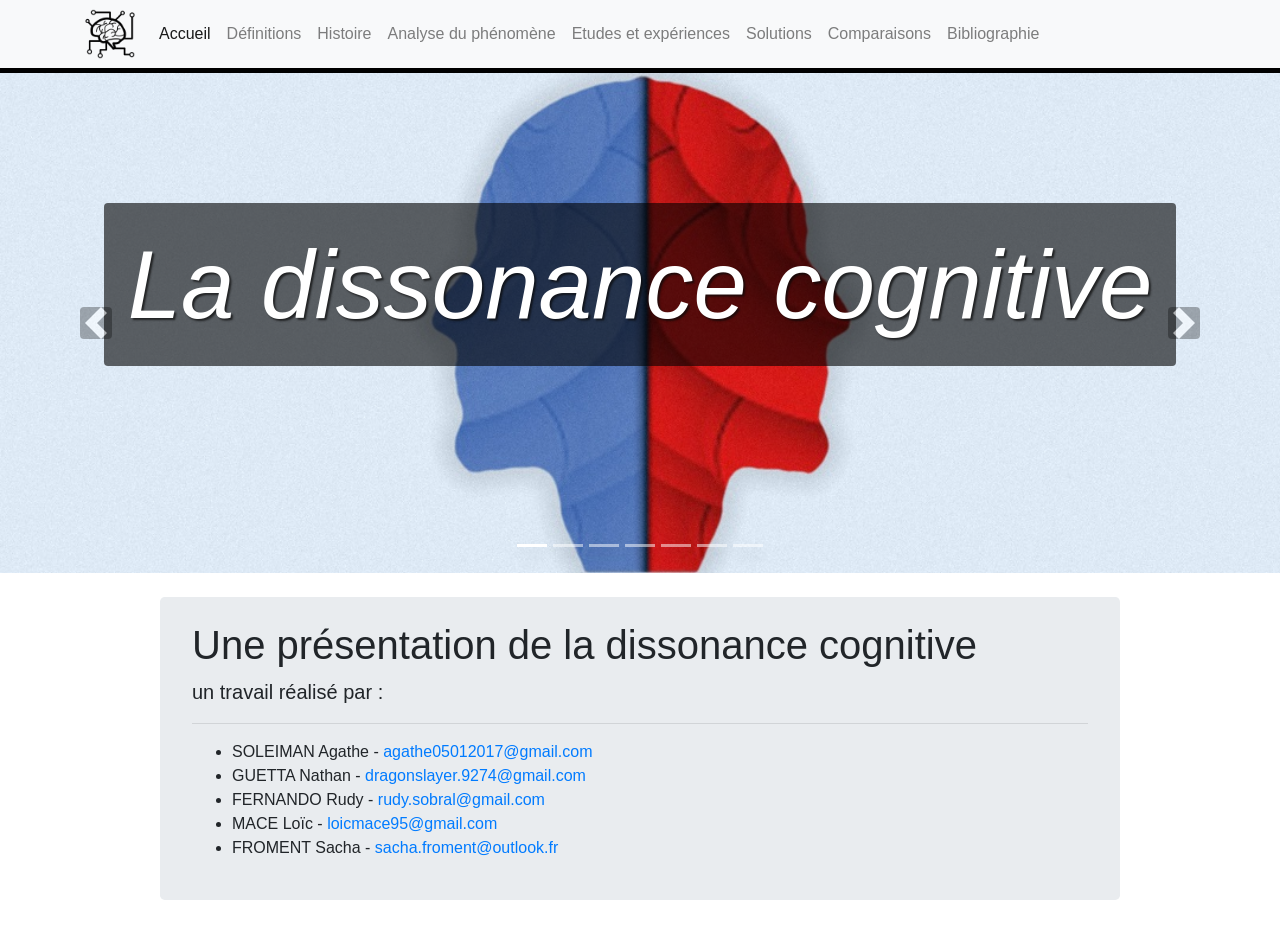
<file: index.html>
<!DOCTYPE html>
<html lang="fr">
	<head>
		<title>Dissonance Cognitive</title>
		<meta charset='utf-8'>
		<script src="./bootstrap/jquery/jquery-3.3.1.min.js"></script>
		<script src="./bootstrap/popper/popper.min.js"></script>
		<link rel='stylesheet' href='./bootstrap/css/bootstrap.min.css'>
		<script src='./bootstrap/js/bootstrap.bundle.min.js'></script>
		<link rel="icon" href="./img/iconHeaderWhBack.png">
		<link rel='stylesheet' href='./css/all.css'>
	</head>
	<body>
		<div class="container-fluid p-0">
			<nav class="navbar navbar-expand-lg navbar-light bg-light p-1 " style="border-bottom: 5px solid black ">
				<button class="navbar-toggler" type="button" data-toggle="collapse" data-target="#navbarCollapse" aria-controls="navbarCollapse" aria-expanded="false" aria-label="Toggle navigation">
				<span class="navbar-toggler-icon"></span>
				</button>
				<div class="collapse navbar-collapse" id="navbarCollapse">
					<div class="container">
						<ul class="navbar-nav mr-auto align-items-center">
							<li class="nav-item">
								<a class="navbar-brand" href="./index.html"><img src="./img/iconHeader.png" width="50" alt="logo_cog"></a>
							</li>
							<li class="nav-item active">
								<a class="nav-link text-center" href="./index.html">Accueil</a>
							</li>
							<li class="nav-item">
								<a class="nav-link text-center" href="./pages/definitions/content.html">Définitions</a>
							</li>
							<li class="nav-item">
								<a class="nav-link text-center" href="./pages/histoire/content.html">Histoire</a>
							</li>
							<li class="nav-item">
								<a class="nav-link text-center" href="./pages/analyse/content.html">Analyse du phénomène</a>
							</li>
							<li class="nav-item">
								<a class="nav-link text-center" href="./pages/etudes&experiences/content.html">Etudes et expériences</a>
							</li>
							<li class="nav-item">
								<a class="nav-link text-center" href="./pages/solutions/content.html">Solutions</a>
							</li>
							<li class="nav-item">
								<a class="nav-link text-center" href="./pages/comparaisons/content.html">Comparaisons</a>
							</li>
							<li class="nav-item">
								<a class="nav-link text-center" href="./pages/bibliographie/content.html">Bibliographie</a>
							</li>
						</ul>
					</div>
				</div>
			</nav>
			<div id="c1" class="carousel slide" data-interval="3500" data-ride="carousel">
				<ol class="carousel-indicators">
					<li class="shadow active" data-target="#c1" data-slide-to="0"></li>
					<li class="shadow" data-target="#c1" data-slide-to="1"></li>
					<li class="shadow" data-target="#c1" data-slide-to="2"></li>
					<li class="shadow" data-target="#c1" data-slide-to="3"></li>
					<li class="shadow" data-target="#c1" data-slide-to="4"></li>
					<li class="shadow" data-target="#c1" data-slide-to="5"></li>
					<li class="shadow" data-target="#c1" data-slide-to="6"></li>
				</ol>
				<div class="carousel-inner">
					<div class="carousel-item active text-center" style="background: url('./img/index/disscogBack.jpg') no-repeat center ; background-size: cover ">
						<div class="container">
							<h1 class="display-1 d-inline-block rounded bg-dark-trans p-4 text-white text-shadow font-italic mt-7">La dissonance cognitive</h1>
						</div>
					</div>
					<div class="carousel-item text-center" style="background: url('./img/index/definitionsBack.jpg') no-repeat center ; background-size: cover ">
						<div class="container">
							<a href="./pages/definitions/content.html" title="def"><h1 class="display-1 d-inline-block rounded bg-dark-trans p-4 text-white text-shadow font-italic mt-7">Définitions</h1></a>
						</div>
					</div>
					<div class="carousel-item text-center" style="background: url('./img/index/histoireBack.jpg') no-repeat center ; background-size: cover;">
						<div class="container">
							<a href="./pages/histoire/content.html" title="hist"><h1 class="display-1 d-inline-block rounded bg-dark-trans p-4 text-white text-shadow font-italic mt-7">Histoire</h1></a>
						</div>
					</div>
					<div class="carousel-item text-center" style="background: url('./img/index/analyseBack.jpg') no-repeat center ; background-size: cover;">
						<div class="container">
							<a href="./pages/analyse/content.html" title="ana"><h1 class="display-1 d-inline-block rounded bg-dark-trans p-4 text-white text-shadow font-italic mt-7">Analyse du phénomène</h1></a>
						</div>
					</div>
					<div class="carousel-item text-center" style="background: url('./img/index/experiencesBack.jpg') no-repeat center ; background-size: cover;">
						<div class="container">
							<a href="./pages/etudes&experiences/content.html" title="etu"><h1 class="display-1 d-inline-block rounded bg-dark-trans p-4 text-white text-shadow font-italic mt-7">Etudes et expériences</h1></a>
						</div>
					</div>
					<div class="carousel-item text-center" style="background: url('./img/index/solutionsBack.jpg') no-repeat center ; background-size: cover;">
						<div class="container">
							<a href="./pages/solutions/content.html" title="sol"><h1 class="display-1 d-inline-block rounded bg-dark-trans p-4 text-white text-shadow font-italic mt-7">Solutions</h1></a>
						</div>
					</div>
					<div class="carousel-item text-center" style="background: url('./img/index/comparaisonsBack.jpg') no-repeat center ; background-size: cover;">
						<div class="container">
							<a href="./pages/comparaisons/content.html" title="comp"><h1 class="display-1 d-inline-block rounded bg-dark-trans p-4 text-white text-shadow font-italic mt-7">Comparaisons</h1></a>
						</div>
					</div>
				</div>
				<a class="carousel-control-prev" href="#c1" role="button" data-slide="prev">
					<span class="carousel-control-prev-icon bg-dark-trans p-3 rounded" aria-hidden="true"></span>
					<span class="sr-only">Precedent</span>
				</a>
				<a class="carousel-control-next" href="#c1" role="button" data-slide="next">
					<span class="carousel-control-next-icon bg-dark-trans p-3 rounded" aria-hidden="true"></span>
					<span class="sr-only">Suivant</span>
				</a>
			</div>
			<div class="jumbotron w-75 mx-auto mt-4 py-4">
				<h1 class="display-5">Une présentation de la dissonance cognitive</h1>
				<p class="lead"> un travail réalisé par :</p>
				<hr class="m-y-md">
				<ul>
					<li>SOLEIMAN Agathe - <a href="mailto:agathe05012017@gmail.com" title="">agathe05012017@gmail.com</a></li>
					<li>GUETTA Nathan - <a href="mailto:dragonslayer.9274@gmail.com" title="">dragonslayer.9274@gmail.com</a></li>
					<li>FERNANDO Rudy - <a href="mailto:rudy.sobral@gmail.com" title="">rudy.sobral@gmail.com</a></li>
					<li>MACE Loïc - <a href="mailto:loicmace95@gmail.com" title="">loicmace95@gmail.com</a></li>
					<li>FROMENT Sacha - <a href="mailto:sacha.froment@outlook.fr" title="">sacha.froment@outlook.fr</a></li>
				</ul>
			</div>
		</div>
	</body>
</html>
</file>
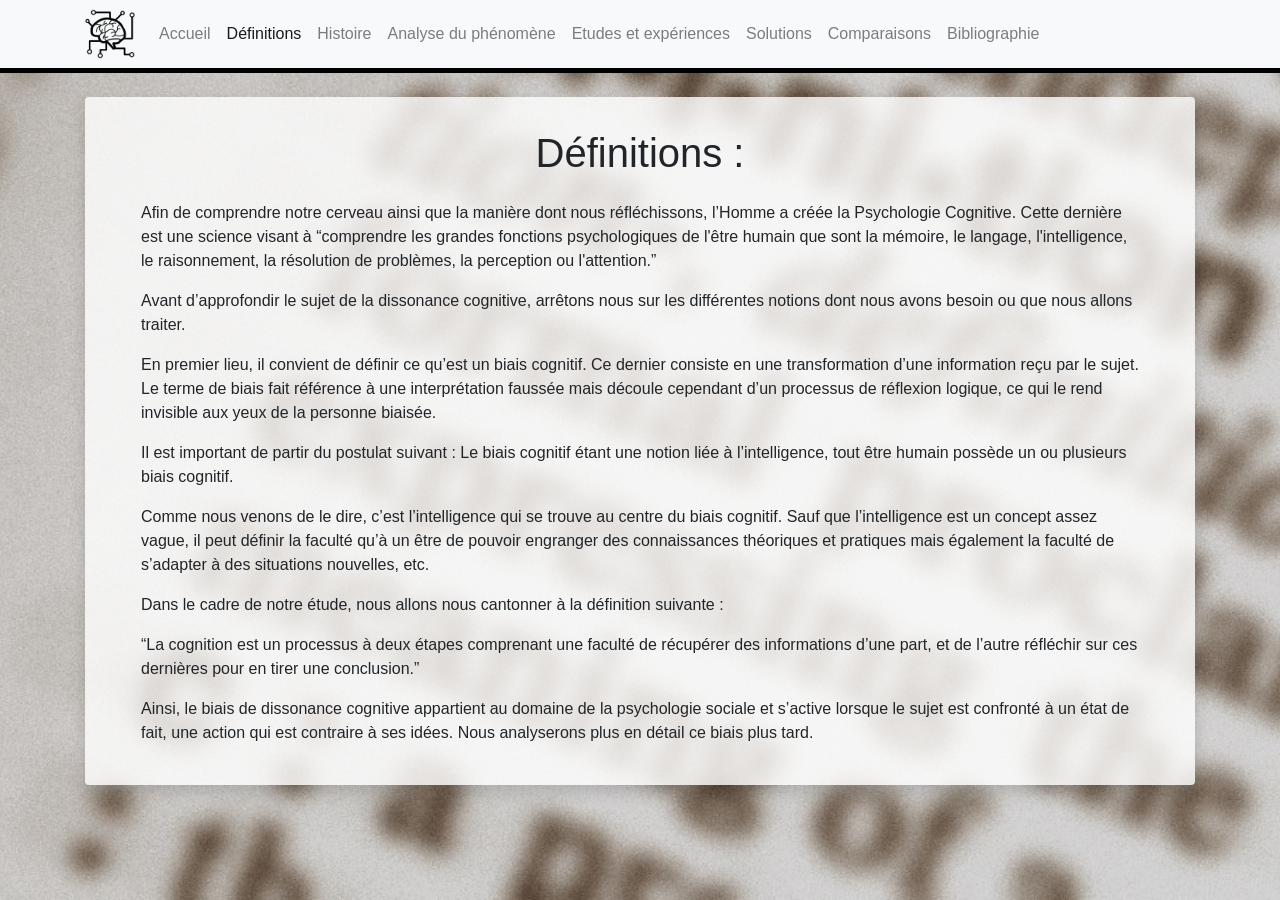
<file: pages/definitions/content.html>
<!DOCTYPE html>
<html lang="fr">
	<head>
		<title>Définitions</title>
		<meta charset='utf-8'>
		<script src="../../bootstrap/jquery/jquery-3.3.1.min.js"></script>
		<script src="../../bootstrap/popper/popper.min.js"></script>
		<link rel='stylesheet' href='../../bootstrap/css/bootstrap.min.css'>
		<script src='../../bootstrap/js/bootstrap.bundle.min.js'></script>
		<link rel="icon" href="../../img/iconHeaderWhBack.png">
		<link rel='stylesheet' href='../../css/all.css'>
	</head>
	<body style="background: url('../../img/definitions/definitionsBack.jpg') no-repeat center fixed; background-size: cover;">
		<div class="container-fluid p-0">
			<nav class="navbar navbar-expand-lg navbar-light bg-light p-1 " style="border-bottom: 5px solid black ">
				<button class="navbar-toggler" type="button" data-toggle="collapse" data-target="#navbarCollapse" aria-controls="navbarCollapse" aria-expanded="false" aria-label="Toggle navigation">
				<span class="navbar-toggler-icon"></span>
				</button>
				<div class="collapse navbar-collapse" id="navbarCollapse">
					<div class="container">
						<ul class="navbar-nav mr-auto align-items-center">
							<li class="nav-item">
								<a class="navbar-brand" href="../../index.html"><img src="../../img/iconHeader.png" width="50" alt="logo_cog"></a>
							</li>
							<li class="nav-item">
								<a class="nav-link text-center text-center" href="../../index.html">Accueil</a>
							</li>
							<li class="nav-item active">
								<a class="nav-link text-center" href="../../pages/definitions/content.html">Définitions</a>
							</li>
							<li class="nav-item">
								<a class="nav-link text-center" href="../../pages/histoire/content.html">Histoire</a>
							</li>
							<li class="nav-item">
								<a class="nav-link text-center" href="../../pages/analyse/content.html">Analyse du phénomène</a>
							</li>
							<li class="nav-item">
								<a class="nav-link text-center" href="../../pages/etudes&experiences/content.html">Etudes et expériences</a>
							</li>
							<li class="nav-item">
								<a class="nav-link text-center" href="../../pages/solutions/content.html">Solutions</a>
							</li>
							<li class="nav-item">
								<a class="nav-link text-center" href="../../pages/comparaisons/content.html">Comparaisons</a>
							</li>
							<li class="nav-item">
								<a class="nav-link text-center" href="../../pages/bibliographie/content.html">Bibliographie</a>
							</li>
						</ul>
					</div>
				</div>
			</nav>
			
			<div class="container mt-4 mb-2">
				<div class="rounded shadow p-2" style="background-color: rgba(255,255,255,0.8);">
					<h1 class="font-weight-light my-4 text-center">Définitions :</h1>
					<div class="mx-5 pb-3">
					<p class="c4"><span>Afin de comprendre notre cerveau ainsi que la manière dont nous réfléchissons, l’Homme a créée la Psychologie Cognitive. Cette dernière est une science visant à “comprendre </span><span class="c3">l</span><span class="c7">es grandes fonctions psychologiques de l'être humain que sont la mémoire, le langage, l'intelligence, le raisonnement, la résolution de problèmes, la perception ou l'attention.</span><span class="c0">”</span></p><p class="c1"><span class="c0"></span></p><p class="c4"><span class="c0">Avant d’approfondir le sujet de la dissonance cognitive, arrêtons nous sur les différentes notions dont nous avons besoin ou que nous allons traiter.</span></p><p class="c1"><span class="c0"></span></p><p class="c4"><span class="c0">En premier lieu, il convient de définir ce qu’est un biais cognitif. Ce dernier consiste en une transformation d’une information reçu par le sujet. Le terme de biais fait référence à une interprétation faussée mais découle cependant d’un processus de réflexion logique, ce qui le rend invisible aux yeux de la personne biaisée.</span></p><p class="c4"><span class="c0">Il est important de partir du postulat suivant : Le biais cognitif étant une notion liée à l’intelligence, tout être humain possède un ou plusieurs biais cognitif.</span></p><p class="c1"><span class="c0"></span></p><p class="c4"><span class="c0">Comme nous venons de le dire, c’est l’intelligence qui se trouve au centre du biais cognitif. Sauf que l’intelligence est un concept assez vague, il peut définir la faculté qu’à un être de pouvoir engranger des connaissances théoriques et pratiques mais également la faculté de s’adapter à des situations nouvelles, etc.</span></p><p class="c4"><span class="c0">Dans le cadre de notre étude, nous allons nous cantonner à la définition suivante :</span></p><p class="c4"><span>“</span><span class="c5">La cognition est un processus à deux étapes comprenant une faculté de récupérer des informations d’une part, et de l’autre réfléchir sur ces dernières pour en tirer une conclusion</span><span class="c0">.”</span></p><p class="c1"><span class="c0"></span></p><p class="c4"><span class="c0">Ainsi, le biais de dissonance cognitive appartient au domaine de la psychologie sociale et s’active lorsque le sujet est confronté à un état de fait, une action qui est contraire à ses idées. Nous analyserons plus en détail ce biais plus tard. </span></p><p class="c1"><span class="c0"></span></p><p class="c1"><span class="c0"></span></p><p class="c1"><span class="c0"></span></p><p class="c1"><span class="c0"></span></p><p class="c2"><span class="c0"></span></p><p class="c2"><span class="c0"></span></p><p class="c2"><span class="c0"></span></p>
					</div>
				</div>
			</div>
		</div>
		</body>
	</html>
</file>
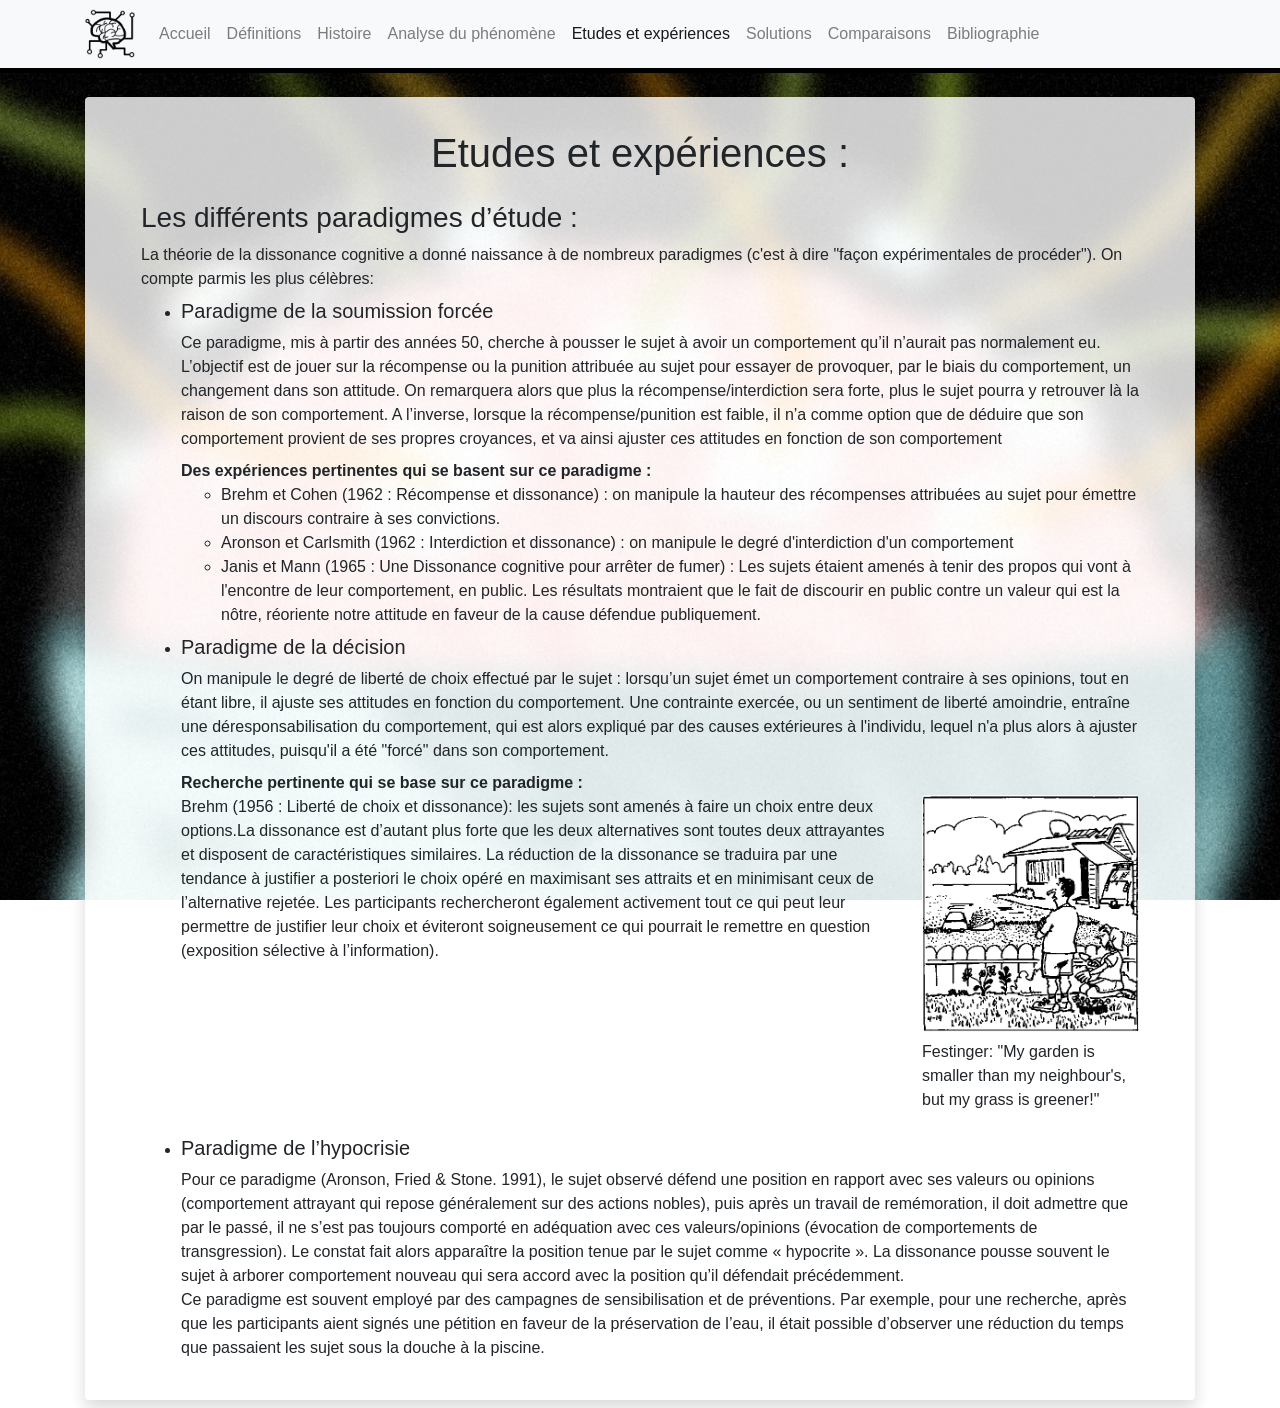
<file: pages/etudes&experiences/content.html>
<!DOCTYPE html>
<html lang="fr">
	<head>
		<title>Etudes et expériences</title>
		<meta charset='utf-8'>
		<script src="../../bootstrap/jquery/jquery-3.3.1.min.js"></script>
		<script src="../../bootstrap/popper/popper.min.js"></script>
		<link rel='stylesheet' href='../../bootstrap/css/bootstrap.min.css'>
		<script src='../../bootstrap/js/bootstrap.bundle.min.js'></script>
		<link rel="icon" href="../../img/iconHeaderWhBack.png">
		<link rel='stylesheet' href='../../css/all.css'>
	</head>
	<body style="background: url('../../img/etudes&experiences/experiencesBack.jpg') no-repeat center fixed; background-size: cover;">
		<div class="container-fluid p-0">
			<nav class="navbar navbar-expand-lg navbar-light bg-light p-1 " style="border-bottom: 5px solid black ">
				<button class="navbar-toggler" type="button" data-toggle="collapse" data-target="#navbarCollapse" aria-controls="navbarCollapse" aria-expanded="false" aria-label="Toggle navigation">
				<span class="navbar-toggler-icon"></span>
				</button>
				<div class="collapse navbar-collapse" id="navbarCollapse">
					<div class="container">
						<ul class="navbar-nav mr-auto align-items-center">
							<li class="nav-item">
								<a class="navbar-brand" href="../../index.html"><img src="../../img/iconHeader.png" width="50" alt="logo_cog"></a>
							</li>
							<li class="nav-item">
								<a class="nav-link text-center text-center" href="../../index.html">Accueil</a>
							</li>
							<li class="nav-item">
								<a class="nav-link text-center" href="../../pages/definitions/content.html">Définitions</a>
							</li>
							<li class="nav-item">
								<a class="nav-link text-center" href="../../pages/histoire/content.html">Histoire</a>
							</li>
							<li class="nav-item">
								<a class="nav-link text-center" href="../../pages/analyse/content.html">Analyse du phénomène</a>
							</li>
							<li class="nav-item active">
								<a class="nav-link text-center" href="../../pages/etudes&experiences/content.html">Etudes et expériences</a>
							</li>
							<li class="nav-item">
								<a class="nav-link text-center" href="../../pages/solutions/content.html">Solutions</a>
							</li>
							<li class="nav-item">
								<a class="nav-link text-center" href="../../pages/comparaisons/content.html">Comparaisons</a>
							</li>
							<li class="nav-item">
								<a class="nav-link text-center" href="../../pages/bibliographie/content.html">Bibliographie</a>
							</li>
						</ul>
					</div>
				</div>
			</nav>
			
			<div class="container mt-4 mb-2">
				<div class="rounded shadow p-2" style="background-color: rgba(255,255,255,0.8);">
					<h1 class="font-weight-light my-4 text-center">Etudes et expériences :</h1>
					<div class="mx-5 pb-3">
						<h3>Les différents paradigmes d’étude :</h3>
						La théorie de la dissonance cognitive a donné naissance à de nombreux paradigmes (c'est à dire "façon expérimentales de procéder"). On compte parmis les plus célèbres:
						<ul>
							<li class="pt-2"><h5>Paradigme de la soumission forcée</h5>
								Ce paradigme, mis à partir des années 50, cherche à pousser le sujet à avoir un comportement qu’il n’aurait pas normalement eu. L’objectif est de jouer sur la récompense ou la punition attribuée au sujet pour essayer de provoquer, par le biais du comportement, un changement dans son attitude. On remarquera alors que plus la récompense/interdiction sera forte, plus le sujet pourra y retrouver là la raison de son comportement. A l’inverse, lorsque la récompense/punition est faible, il n’a comme option que de déduire que son comportement provient de ses propres croyances, et va ainsi ajuster ces attitudes en fonction de son comportement <br>
								<div class="pt-2"><b>Des expériences pertinentes qui se basent sur ce paradigme :</b></div>
								<ul>
									<li>Brehm et Cohen (1962 : Récompense et dissonance) : on manipule la hauteur des récompenses attribuées au sujet pour émettre un discours contraire à ses convictions.</li>
									<li>Aronson et Carlsmith (1962 : Interdiction et dissonance) : on manipule le degré d'interdiction d'un comportement</li>
									<li>Janis et Mann (1965 : Une Dissonance cognitive pour arrêter de fumer) : Les sujets étaient amenés à tenir des propos qui vont à l'encontre de leur comportement, en public. Les résultats montraient que le fait de discourir en public contre un valeur qui est la nôtre, réoriente notre attitude en faveur de la cause défendue publiquement.</li>
								</ul>

							</li>
							<li class="pt-2"><h5>Paradigme de la décision</h5>
								On manipule le degré de liberté de choix effectué par le sujet : lorsqu’un sujet émet un comportement contraire à ses opinions, tout en étant libre,  il ajuste ses attitudes en fonction du comportement. Une contrainte exercée, ou un sentiment de liberté amoindrie, entraîne une déresponsabilisation du comportement, qui est alors expliqué par des causes extérieures à l'individu, lequel n'a plus alors à ajuster ces attitudes, puisqu'il a été "forcé" dans son comportement.<br>
								<div class="pt-2"><b>Recherche pertinente qui se base sur ce paradigme :</b></div>
								<div class="row">
									<div class="col">
										Brehm (1956 : Liberté de choix et dissonance): les sujets sont amenés à faire un choix entre deux options.La dissonance est d’autant plus forte que les deux alternatives sont toutes deux attrayantes et disposent de caractéristiques similaires. La réduction de la dissonance se traduira par une tendance à justifier a posteriori le choix opéré en maximisant ses attraits et en minimisant ceux de l’alternative rejetée. Les participants rechercheront également activement tout ce qui peut leur permettre de justifier leur choix et éviteront soigneusement ce qui pourrait le remettre en question (exposition sélective à l’information).
									</div>
									<figure class="col-3">
										<a href="../../img/etudes&experiences/comicstrip.png" title="comic"><img class="figure-img img-fluid rounded" src="../../img/etudes&experiences/comicstrip.png" alt="comicStrip"></a>
										<figcaption>Festinger: "My garden is smaller than my neighbour's, but my grass is greener!"</figcaption>
									</figure>
								</div>
							</li>
							<li class="pt-2"><h5>Paradigme de l’hypocrisie</h5>
								Pour ce paradigme (Aronson, Fried & Stone. 1991), le sujet observé défend une position en rapport avec ses valeurs ou opinions (comportement attrayant qui repose généralement sur des actions nobles), puis après un travail de remémoration, il doit admettre que par le passé, il ne s’est pas toujours comporté en adéquation avec ces valeurs/opinions (évocation de comportements de transgression). Le constat fait alors apparaître la position tenue par le sujet comme « hypocrite ». La dissonance pousse souvent le sujet à arborer comportement nouveau qui sera accord avec la position qu’il défendait précédemment.<br>
								Ce paradigme est souvent employé par des campagnes de sensibilisation et de préventions. Par exemple, pour une recherche, après que les participants aient signés une pétition en faveur de la préservation de l’eau, il était possible d’observer une réduction du temps que passaient les sujet sous la douche à la piscine.

							</li>
						</ul>
					</div>
				</div>
			</div>
		</div>
	</body>
</html>
</file>
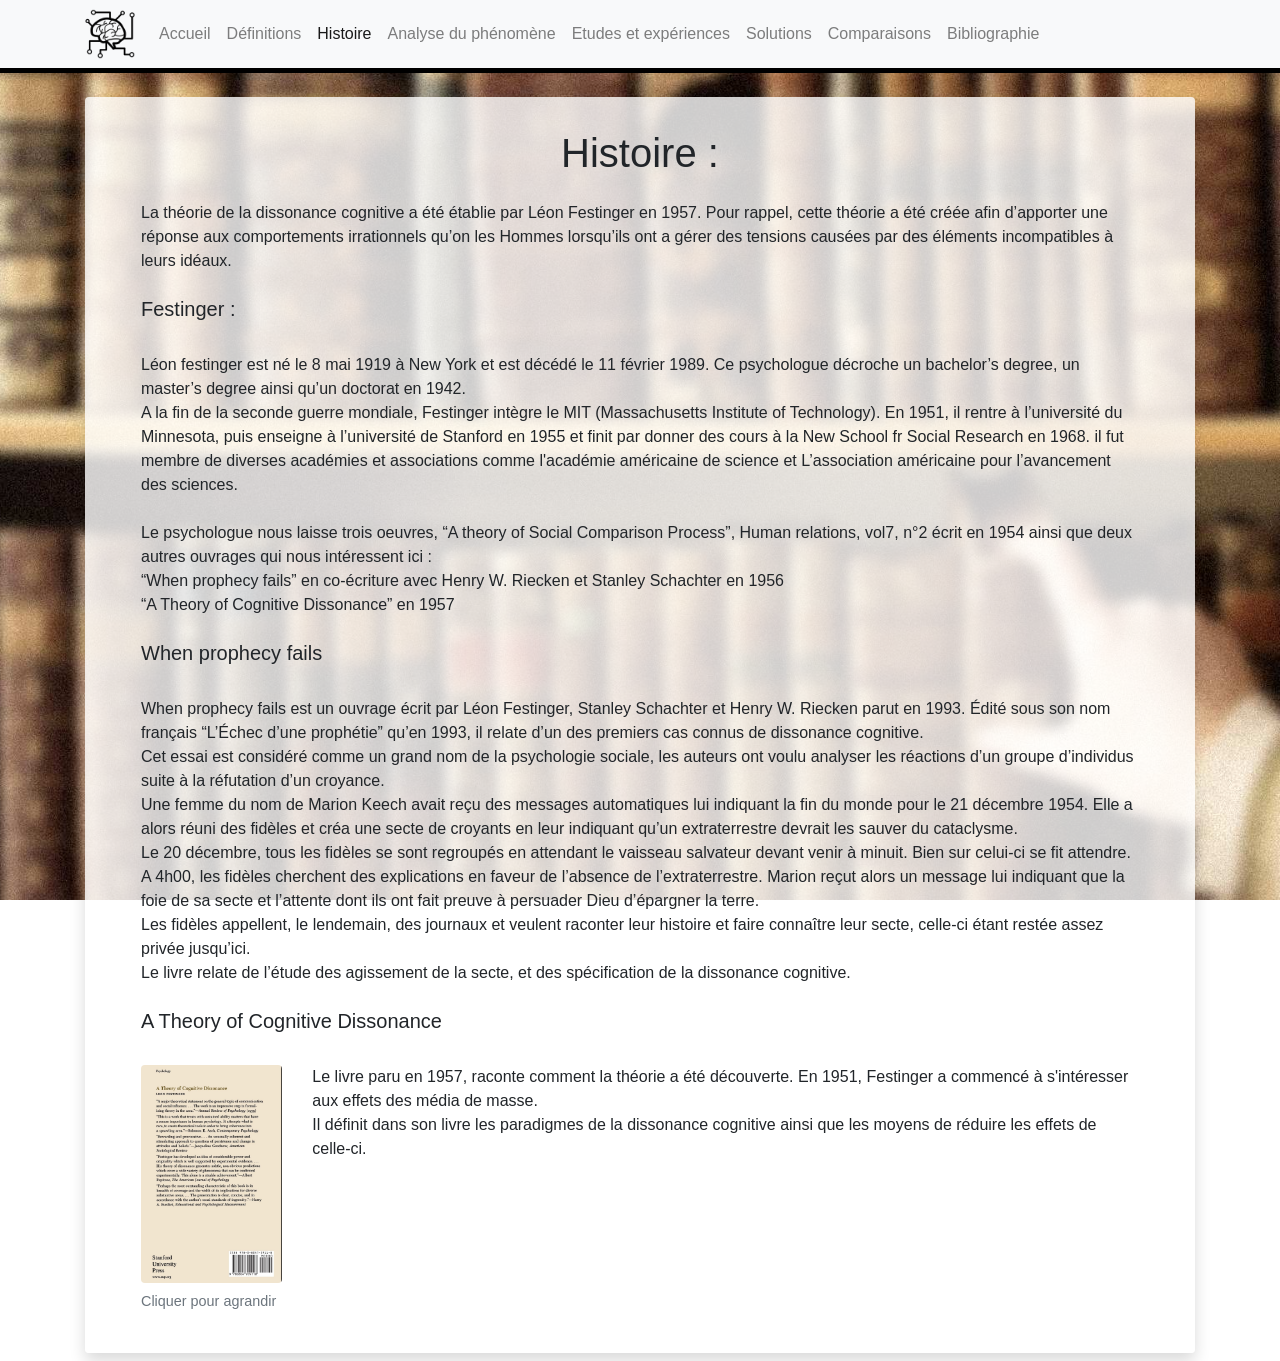
<file: pages/histoire/content.html>
<!DOCTYPE html>
<html lang="fr">
	<head>
		<title>Histoire</title>
		<meta charset='utf-8'>
		<script src="../../bootstrap/jquery/jquery-3.3.1.min.js"></script>
		<script src="../../bootstrap/popper/popper.min.js"></script>
		<link rel='stylesheet' href='../../bootstrap/css/bootstrap.min.css'>
		<script src='../../bootstrap/js/bootstrap.bundle.min.js'></script>
		<link rel="icon" href="../../img/iconHeaderWhBack.png">
		<link rel='stylesheet' href='../../css/all.css'>
	</head>
	<body style="background: url('../../img/histoire/histoireBack.jpg') no-repeat center fixed; background-size: cover;">
		<div class="container-fluid p-0">
			<nav class="navbar navbar-expand-lg navbar-light bg-light p-1 " style="border-bottom: 5px solid black ">
				<button class="navbar-toggler" type="button" data-toggle="collapse" data-target="#navbarCollapse" aria-controls="navbarCollapse" aria-expanded="false" aria-label="Toggle navigation">
				<span class="navbar-toggler-icon"></span>
				</button>
				<div class="collapse navbar-collapse" id="navbarCollapse">
					<div class="container">
						<ul class="navbar-nav mr-auto align-items-center">
							<li class="nav-item">
								<a class="navbar-brand" href="../../index.html"><img src="../../img/iconHeader.png" width="50" alt="logo_cog"></a>
							</li>
							<li class="nav-item">
								<a class="nav-link text-center text-center" href="../../index.html">Accueil</a>
							</li>
							<li class="nav-item">
								<a class="nav-link text-center" href="../../pages/definitions/content.html">Définitions</a>
							</li>
							<li class="nav-item active">
								<a class="nav-link text-center" href="../../pages/histoire/content.html">Histoire</a>
							</li>
							<li class="nav-item">
								<a class="nav-link text-center" href="../../pages/analyse/content.html">Analyse du phénomène</a>
							</li>
							<li class="nav-item">
								<a class="nav-link text-center" href="../../pages/etudes&experiences/content.html">Etudes et expériences</a>
							</li>
							<li class="nav-item">
								<a class="nav-link text-center" href="../../pages/solutions/content.html">Solutions</a>
							</li>
							<li class="nav-item">
								<a class="nav-link text-center" href="../../pages/comparaisons/content.html">Comparaisons</a>
							</li>
							<li class="nav-item">
								<a class="nav-link text-center" href="../../pages/bibliographie/content.html">Bibliographie</a>
							</li>
						</ul>
					</div>
				</div>
			</nav>
			
			<div class="container mt-4 mb-2">
				<div class="rounded shadow p-2" style="background-color: rgba(255,255,255,0.8);">
					<h1 class="font-weight-light my-4 text-center">Histoire :</h1>
					<div class="mx-5 pb-3">
						La théorie de la dissonance cognitive a été établie par Léon Festinger en 1957. Pour rappel, cette théorie a été créée afin d’apporter une réponse aux comportements irrationnels qu’on les Hommes lorsqu’ils ont a gérer des tensions causées par des éléments incompatibles à leurs idéaux.<br>
						<br>
						<h5>Festinger :</h5><br>
						Léon festinger est né le 8 mai 1919 à New York et est décédé le 11 février 1989. Ce psychologue décroche un bachelor’s degree, un master’s degree ainsi qu’un doctorat en 1942.<br>
						A la fin de la seconde guerre mondiale, Festinger intègre le MIT (Massachusetts Institute of Technology). En 1951, il rentre à l’université du Minnesota, puis enseigne à l’université de Stanford en 1955 et finit par donner des cours à la New School fr Social Research en 1968. il fut membre de diverses académies et associations comme l'académie américaine de science et L’association américaine pour l’avancement des sciences.<br>
						<br>
						Le psychologue nous laisse trois oeuvres, “A theory of Social Comparison Process”, Human relations, vol7, n°2 écrit en 1954 ainsi que deux autres ouvrages qui nous intéressent ici :<br>
						“When prophecy fails” en co-écriture avec Henry W. Riecken et Stanley Schachter en 1956<br>
						“A Theory of Cognitive Dissonance” en 1957<br>
						<br>
						<h5>When prophecy fails</h5><br>
						When prophecy fails est un ouvrage écrit par Léon Festinger, Stanley Schachter et Henry W. Riecken parut en 1993. Édité sous son nom français “L’Échec d’une prophétie” qu’en 1993, il relate d’un des premiers cas connus de dissonance cognitive.<br>
						Cet essai est considéré comme un grand nom de la psychologie sociale, les auteurs ont voulu analyser les réactions d’un groupe d’individus suite à la réfutation d’un croyance.<br>
						Une femme du nom de Marion Keech avait reçu des messages automatiques lui indiquant la fin du monde pour le 21 décembre 1954. Elle a alors réuni des fidèles et créa une secte de croyants en leur indiquant qu’un extraterrestre devrait les sauver du cataclysme.<br>
						Le 20 décembre, tous les fidèles se sont regroupés en attendant le vaisseau salvateur devant venir à minuit. Bien sur celui-ci se fit attendre.<br>
						A 4h00, les fidèles cherchent des explications en faveur de l’absence de l’extraterrestre. Marion reçut alors un message lui indiquant que la foie de sa secte et l’attente dont ils ont fait preuve à persuader Dieu d’épargner la terre.<br>
						Les fidèles appellent, le lendemain, des journaux et veulent raconter leur histoire et faire connaître leur secte, celle-ci étant restée assez privée jusqu’ici.<br>
						Le livre relate de l’étude des agissement de la secte, et des spécification de la dissonance cognitive.<br>
						<br>
						<h5>A Theory of Cognitive Dissonance</h5><br>
						<div class="row">
							<figure class="col-2">
								<a href="../../img/histoire/image1.png" title="larger">
									<img class="figure-img rounded img-fluid" src="../../img/histoire/image1.png" alt="book">
								</a>
								<figcaption class="figure-caption">Cliquer pour agrandir</figcaption>
							</figure>
							<div class="col">
								Le livre paru en 1957, raconte comment la théorie a été découverte. En 1951, Festinger a commencé à s'intéresser aux effets des média de masse. <br>
								Il définit dans son livre les paradigmes de la dissonance cognitive ainsi que les moyens de réduire les effets de celle-ci.
							</div>
						</div>
					</div>
				</div>
			</div>
		</div>
	</body>
</html>
</file>
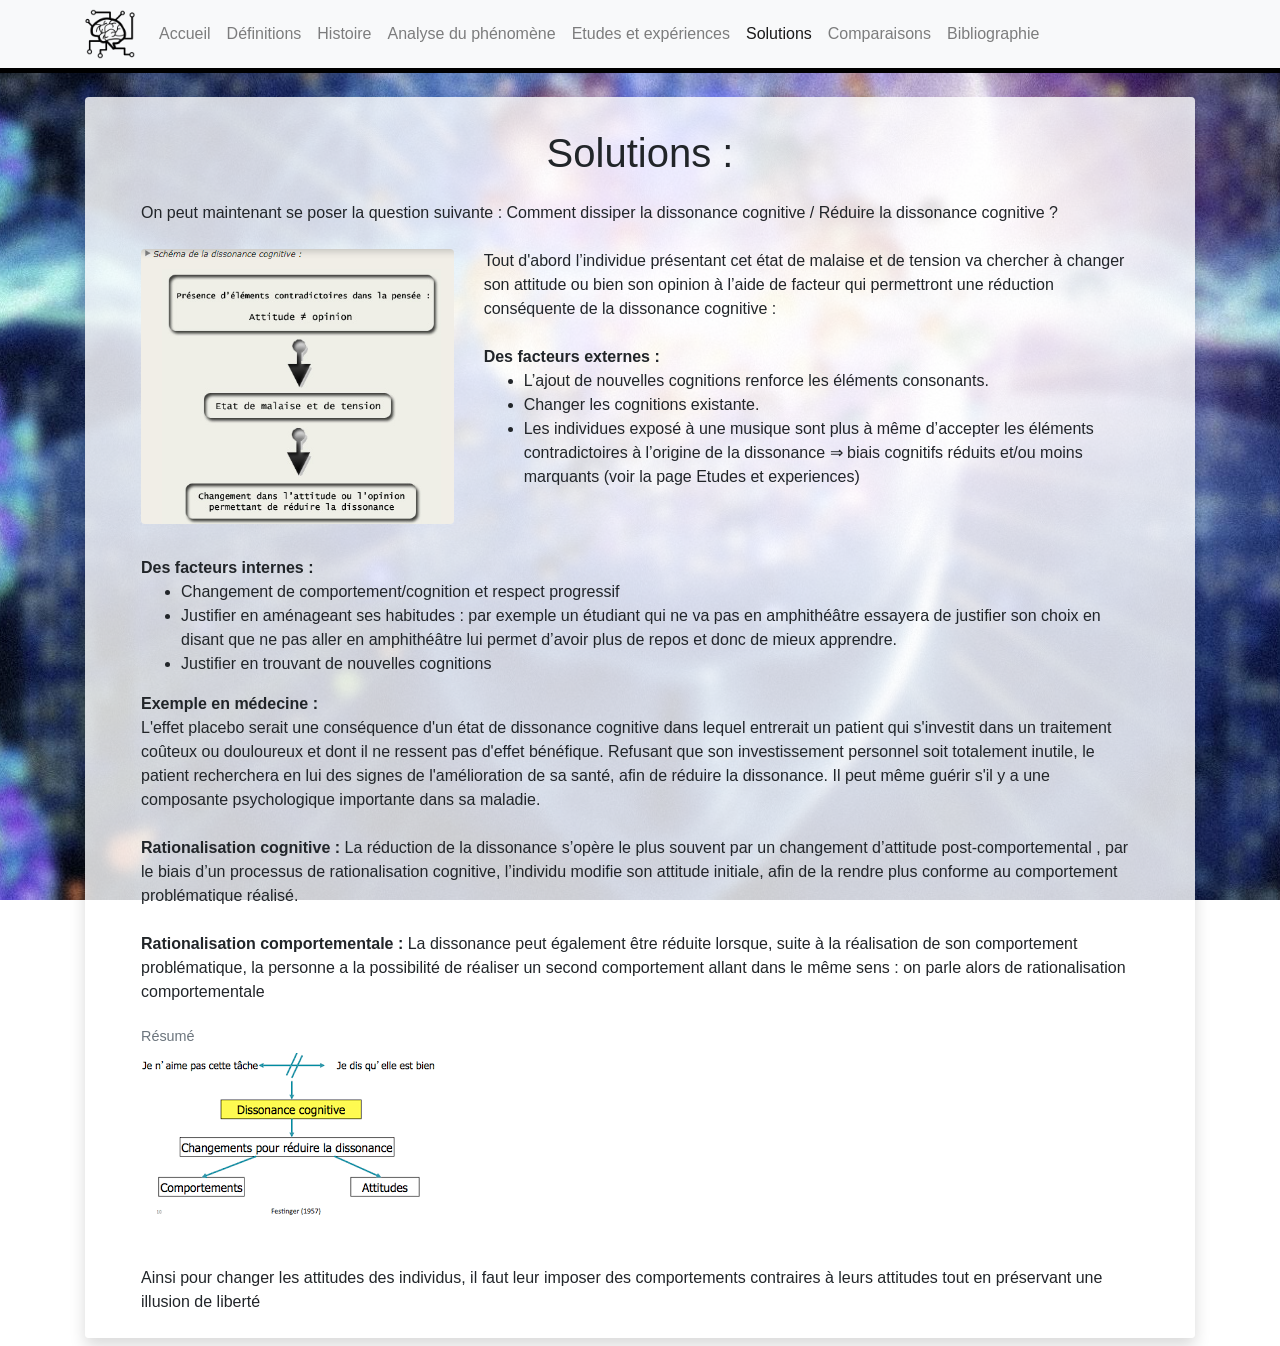
<file: pages/solutions/content.html>
<!DOCTYPE html>
<html lang="fr">
	<head>
		<title>Solutions</title>
		<meta charset='utf-8'>
		<script src="../../bootstrap/jquery/jquery-3.3.1.min.js"></script>
		<script src="../../bootstrap/popper/popper.min.js"></script>
		<link rel='stylesheet' href='../../bootstrap/css/bootstrap.min.css'>
		<script src='../../bootstrap/js/bootstrap.bundle.min.js'></script>
		<link rel="icon" href="../../img/iconHeaderWhBack.png">
		<link rel='stylesheet' href='../../css/all.css'>
	</head>
	<body style="background: url('../../img/solutions/solutionsBack.jpg') no-repeat center fixed; background-size: cover;">
		<div class="container-fluid p-0">
			<nav class="navbar navbar-expand-lg navbar-light bg-light p-1 " style="border-bottom: 5px solid black ">
				<button class="navbar-toggler" type="button" data-toggle="collapse" data-target="#navbarCollapse" aria-controls="navbarCollapse" aria-expanded="false" aria-label="Toggle navigation">
				<span class="navbar-toggler-icon"></span>
				</button>
				<div class="collapse navbar-collapse" id="navbarCollapse">
					<div class="container">
						<ul class="navbar-nav mr-auto align-items-center">
							<li class="nav-item">
								<a class="navbar-brand" href="../../index.html"><img src="../../img/iconHeader.png" width="50" alt="logo_cog"></a>
							</li>
							<li class="nav-item">
								<a class="nav-link text-center text-center" href="../../index.html">Accueil</a>
							</li>
							<li class="nav-item">
								<a class="nav-link text-center" href="../../pages/definitions/content.html">Définitions</a>
							</li>
							<li class="nav-item">
								<a class="nav-link text-center" href="../../pages/histoire/content.html">Histoire</a>
							</li>
							<li class="nav-item">
								<a class="nav-link text-center" href="../../pages/analyse/content.html">Analyse du phénomène</a>
							</li>
							<li class="nav-item">
								<a class="nav-link text-center" href="../../pages/etudes&experiences/content.html">Etudes et expériences</a>
							</li>
							<li class="nav-item active">
								<a class="nav-link text-center" href="../../pages/solutions/content.html">Solutions</a>
							</li>
							<li class="nav-item">
								<a class="nav-link text-center" href="../../pages/comparaisons/content.html">Comparaisons</a>
							</li>
							<li class="nav-item">
								<a class="nav-link text-center" href="../../pages/bibliographie/content.html">Bibliographie</a>
							</li>
						</ul>
					</div>
				</div>
			</nav>
			
			<div class="container mt-4 mb-2">
				<div class="rounded shadow p-2" style="background-color: rgba(255,255,255,0.8);">
					<h1 class="font-weight-light my-4 text-center">Solutions :</h1>
					<div class="mx-5 pb-3">
						On peut maintenant se poser la question suivante : Comment dissiper la dissonance cognitive / Réduire la dissonance cognitive ?<br>
						<br>
						<div class="row">
							<a class="col-4" href="../../img/solutions/image1.png" title="figure1"><img class="figure-img img-fluid rounded" src="../../img/solutions/image1.png" alt="figure1"></a>
							<div class="col">
								Tout d'abord l’individue présentant cet état de malaise et de tension va chercher à changer son attitude ou bien son opinion à l’aide de facteur qui permettront une réduction conséquente de la dissonance cognitive :<br>
								<br>
								<b> Des facteurs externes :</b><br>
								<ul>
									<li>L’ajout de nouvelles cognitions renforce les éléments consonants.</li>
									<li>Changer les cognitions existante.</li>
									<li>Les individues exposé à une musique sont plus à même d’accepter les éléments contradictoires à l’origine de la dissonance  ⇒ biais cognitifs réduits et/ou moins marquants (voir la page Etudes et experiences)</li>
								</ul>
							</div>
						</div>
						<br>
						<b>Des facteurs internes : </b><br>
						<ul>
							<li>Changement de comportement/cognition et respect progressif</li>
							<li>Justifier en aménageant ses habitudes : par exemple un étudiant qui ne va pas en amphithéâtre essayera de justifier son choix en disant que ne pas aller en amphithéâtre lui permet d’avoir plus de repos et donc de mieux apprendre. </li>
							<li>Justifier en trouvant de nouvelles cognitions</li>
						</ul>
						<b>Exemple en médecine :</b><br>
						L'effet placebo serait une conséquence d'un état de dissonance cognitive dans lequel entrerait un patient qui s'investit dans un traitement coûteux ou douloureux et dont il ne ressent pas d'effet bénéfique. Refusant que son investissement personnel soit totalement inutile, le patient recherchera en lui des signes de l'amélioration de sa santé, afin de réduire la dissonance. Il peut même guérir s'il y a une composante psychologique importante dans sa maladie.<br>
						<br>
						<b>Rationalisation cognitive :</b> La réduction de la dissonance s’opère le plus souvent par un changement d’attitude post-comportemental , par le biais d’un processus de rationalisation cognitive, l’individu modifie son attitude initiale, afin de la rendre plus conforme au comportement problématique réalisé.<br>
						<br>
						<b>Rationalisation comportementale :</b> La dissonance peut également être réduite lorsque, suite à la réalisation de son comportement problématique, la personne a la possibilité de réaliser un second comportement allant dans le même sens : on parle alors de rationalisation comportementale<br>
						<br>
						<figure class="w-100">
							<figcaption class="figure-caption h1">Résumé</figcaption>
							<a href="../../img/solutions/image2.png" title="figure2"><img class="figure-img img-fluid rounded" src="../../img/solutions/image2.png" alt="figure2"></a>
						</figure>
						<br>
						Ainsi pour changer les attitudes des individus, il faut leur imposer des comportements contraires à leurs attitudes tout en préservant une illusion de liberté
					</div>
				</div>
			</div>
		</div>
	</body>
</html>
</file>
<file: css/all.css>
#c1 .carousel-item{
	overflow: hidden;
	height: 500px;
}

.text-shadow{
	text-shadow: 2px 2px 2px rgba(10, 10, 10, 0.7);
}

.text-shadow-lg{
	text-shadow: 2px 2px 8px rgba(10, 10, 10, 0.4), 0px 0px 4px rgba(10, 10, 10, 0.4), 0px 0px 8px rgba(10, 10, 10, 0.4);
}

.bg-dark-trans{
	background-color: rgba(0, 0, 0, 0.6)
}

.mt-7{
	margin-top: 130px!important;
}

/* Début style div à deux faces */
.f{
	width: 300px;
	height: 380px;
	background-repeat: no-repeat;
	background-position: center; 
	background-size: cover;
	transition: background 0.3s ease-in-out;
}
.f .text{
	height: 100%;
	opacity: 0;
	transition: all 0.3s ease-in-out;
}
.f1{
	background-image: url(../img/wixIMG/gastronomie/fromages/f1.jpg);
}
.f1 .text{
	background-color: rgb(50, 65, 87);
}
.f2{
	background-image: url(../img/wixIMG/gastronomie/fromages/f2.jpg);
}
.f2 .text{
	background-color: rgb(86, 113, 153);
}
.f3{
	background-image: url(../img/wixIMG/gastronomie/fromages/f3.jpg);
}
.f3 .text{
	background-color: rgb(143, 161, 186);
}
.f4{
	background-image: url(../img/wixIMG/gastronomie/fromages/f4.jpg);
}
.f4 .text{
	background-color: rgb(143, 161, 186);
}
.f5{
	background-image: url(../img/wixIMG/gastronomie/fromages/f5.jpg);
}
.f5 .text{
	background-color: rgb(50, 65, 87);
}

.f:hover .text{
	opacity: 1;
}
/*Fin*/

#ALLIER{}
#PUYDEDOME{}
#CANTAL{}
#LOIRE{}
#RHONE{}
#HAUTELOIRE{}
#ARDECHE{}
#DROME{}
#AIN{}
#ISERE{}
#SAVOIE{}
#HAUTESAVOIE{}
</file>
